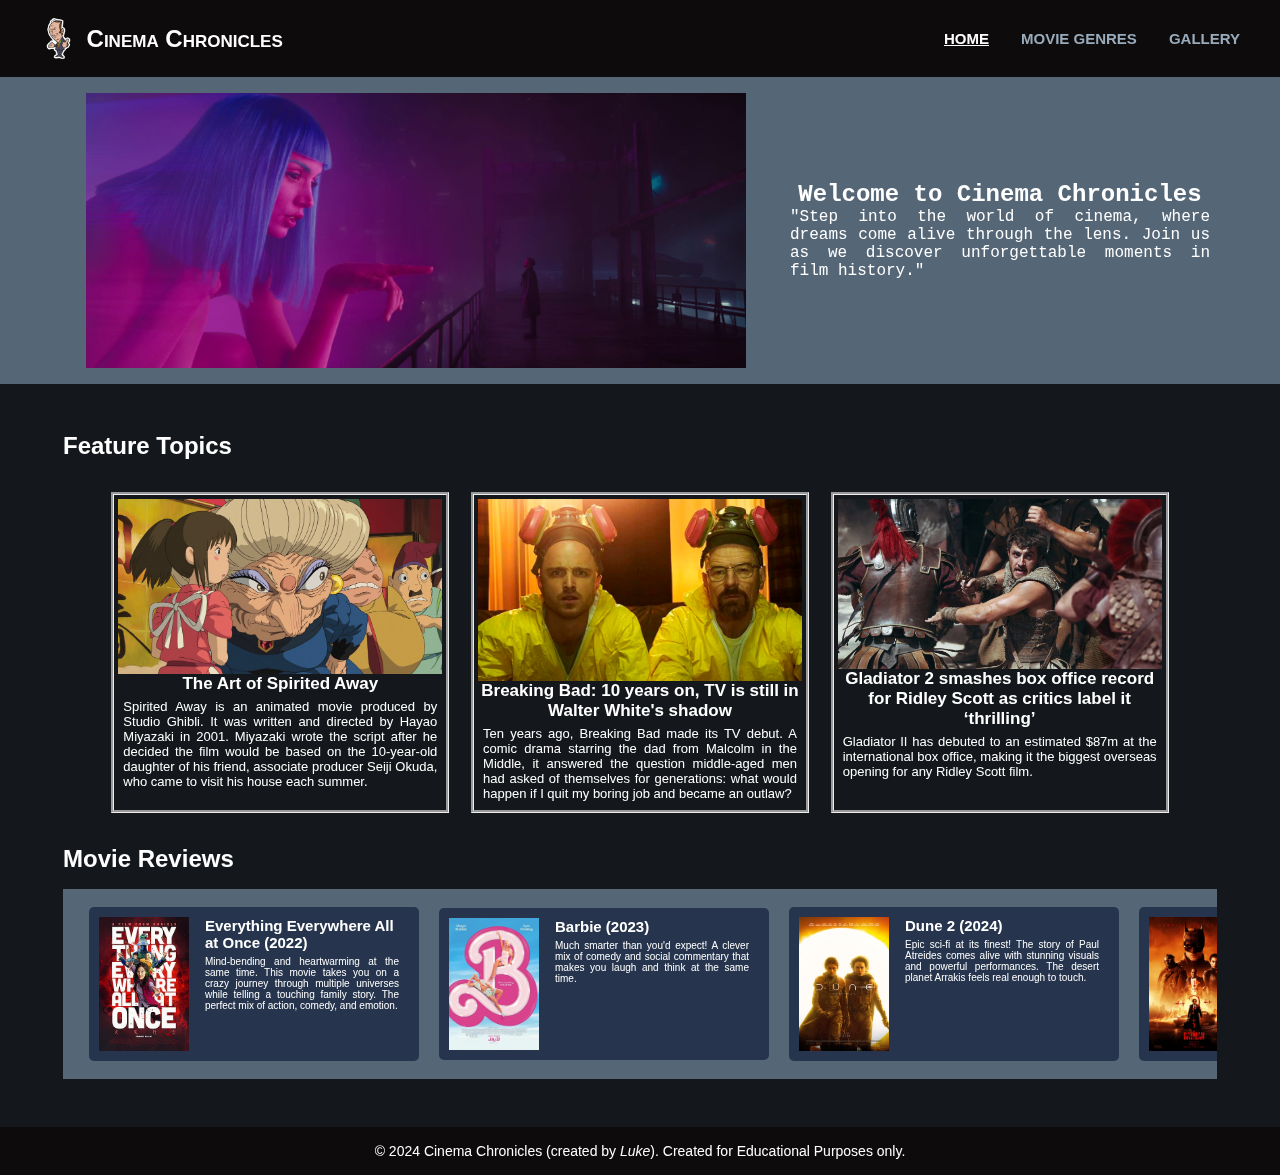
<file: index.html>
<!DOCTYPE html>
<html lang="en">
  <head>
    <meta charset="UTF-8">
    <meta name="viewport" content="width=device-width, initial-scale=1.0">
    <link rel="icon" type="image/x-icon" href="images/favicon.ico">
    <link rel="stylesheet" href="css/style.css">
    <title>Cinema Chronicles</title>
  </head>
  <body>
    <a href="#main-content" class="skip-link">Skip to Main Content</a>
    <header>
      <div class="container">
        <a class="brand" href="./index.html">
          <img src="images/saul-goodman.png" alt="Website Logo" class="logo">
          <h1>Cinema Chronicles</h1>
        </a>
        <nav>
          <ul>
            <li><a href="index.html" class="current-tab">Home</a></li>
            <li><a href="genres.html">Movie Genres</a></li>
            <li><a href="gallery.html">Gallery</a></li>
          </ul>
        </nav>
      </div>
    </header>
    <main>
      <section class="hero">
        <div class="container">
          <img src="./images/blade-runner-2049.jpg" alt="Iconic movie scene (from Blade Runner 2049)">
          <article>
            <h2>Welcome to Cinema Chronicles</h2>
            <p>"Step into the world of cinema, where dreams come alive through the lens. Join us as we discover unforgettable moments in film history."</p>
          </article>
        </div>
      </section>
      <section id="main-content">
        <div class="container">
          <h2>Feature Topics</h2>
          <div class="featured-grid">
            <article>
              <img src="./images/spirited-away.jpeg" alt="A scene from the movie 'Spirited Away'">
              <h3>The Art of Spirited Away</h3>
              <p>Spirited Away is an animated movie produced by Studio Ghibli. It was written and directed by Hayao Miyazaki in 2001. Miyazaki wrote the script after he decided the film would be based on the 10-year-old daughter of his friend, associate producer Seiji Okuda, who came to visit his house each summer.</p>
            </article>
            <article>
              <img src="./images/breaking-bad.jpg" alt="A scene from 'Breaking Bad' series">
              <h3>Breaking Bad: 10 years on, TV is still in Walter White's shadow</h3>
              <p>Ten years ago, Breaking Bad made its TV debut. A comic drama starring the dad from Malcolm in the Middle, it answered the question middle-aged men had asked of themselves for generations: what would happen if I quit my boring job and became an outlaw?</p>
            </article>
            <article>
              <img src="./images/gladiator-2.jpg" alt="A scene from 'Gladiator 2' - a new movie by Ridley Scott">
              <h3>Gladiator 2 smashes box office record for Ridley Scott as critics label it ‘thrilling’</h3>
              <p>Gladiator II has debuted to an estimated $87m at the international box office, making it the biggest overseas opening for any Ridley Scott film.</p>
            </article>
          </div>
          <h2>Movie Reviews</h2>
          <div class="carousel">
            <article class="review-item">
              <img src="images/card-sized/eeaao.jpg" alt="Everything Everywhere all at once movie poster">
              <div class="review-content">
                <h3>Everything Everywhere All at Once (2022)</h3>
                <p>Mind-bending and heartwarming at the same time. This movie takes you on a crazy journey through multiple universes while telling a touching family story. The perfect mix of action, comedy, and emotion.</p>
              </div>
            </article>
            <article class="review-item">
              <img src="images/card-sized/barbie.jpg" alt="Barbie movie poster">
              <div class="review-content">
                <h3>Barbie (2023)</h3>
                <p>Much smarter than you'd expect! A clever mix of comedy and social commentary that makes you laugh and think at the same time.</p>
              </div>
            </article>
            <article class="review-item">
              <img src="images/card-sized/dune-2.jpeg" alt="Dune 2 movie poster">
              <div class="review-content">
                <h3>Dune 2 (2024)</h3>
                <p>Epic sci-fi at its finest! The story of Paul Atreides comes alive with stunning visuals and powerful performances. The desert planet Arrakis feels real enough to touch.</p>
              </div>
            </article>
            <article class="review-item">
              <img src="images/card-sized/the-batman.jpg" alt="The Batman (2022) movie poster">
              <div class="review-content">
                <h3>The Batman (2022)</h3>
                <p>A dark and moody take on the Dark Knight. More detective story than superhero movie, it shows Gotham City in a whole new light.</p>
              </div>
            </article>
            <article class="review-item">
              <img src="images/card-sized/oppenheimer.jpg" alt="Oppenheimer movie poster">
              <div class="review-content">
                <h3>Oppenheimer (2023)</h3>
                <p>A powerful look at one of history's most important moments. The story keeps you interested even when explaining complex science.</p>
              </div>
            </article>
          </div>
        </div>
      </section>
    </main>
    <footer>
      <div class="container">
        <p>&copy; 2024 Cinema Chronicles (created by <i>Luke</i>). Created for Educational Purposes only.</p>
      </div>
    </footer>
  </body>
</html>
</file>
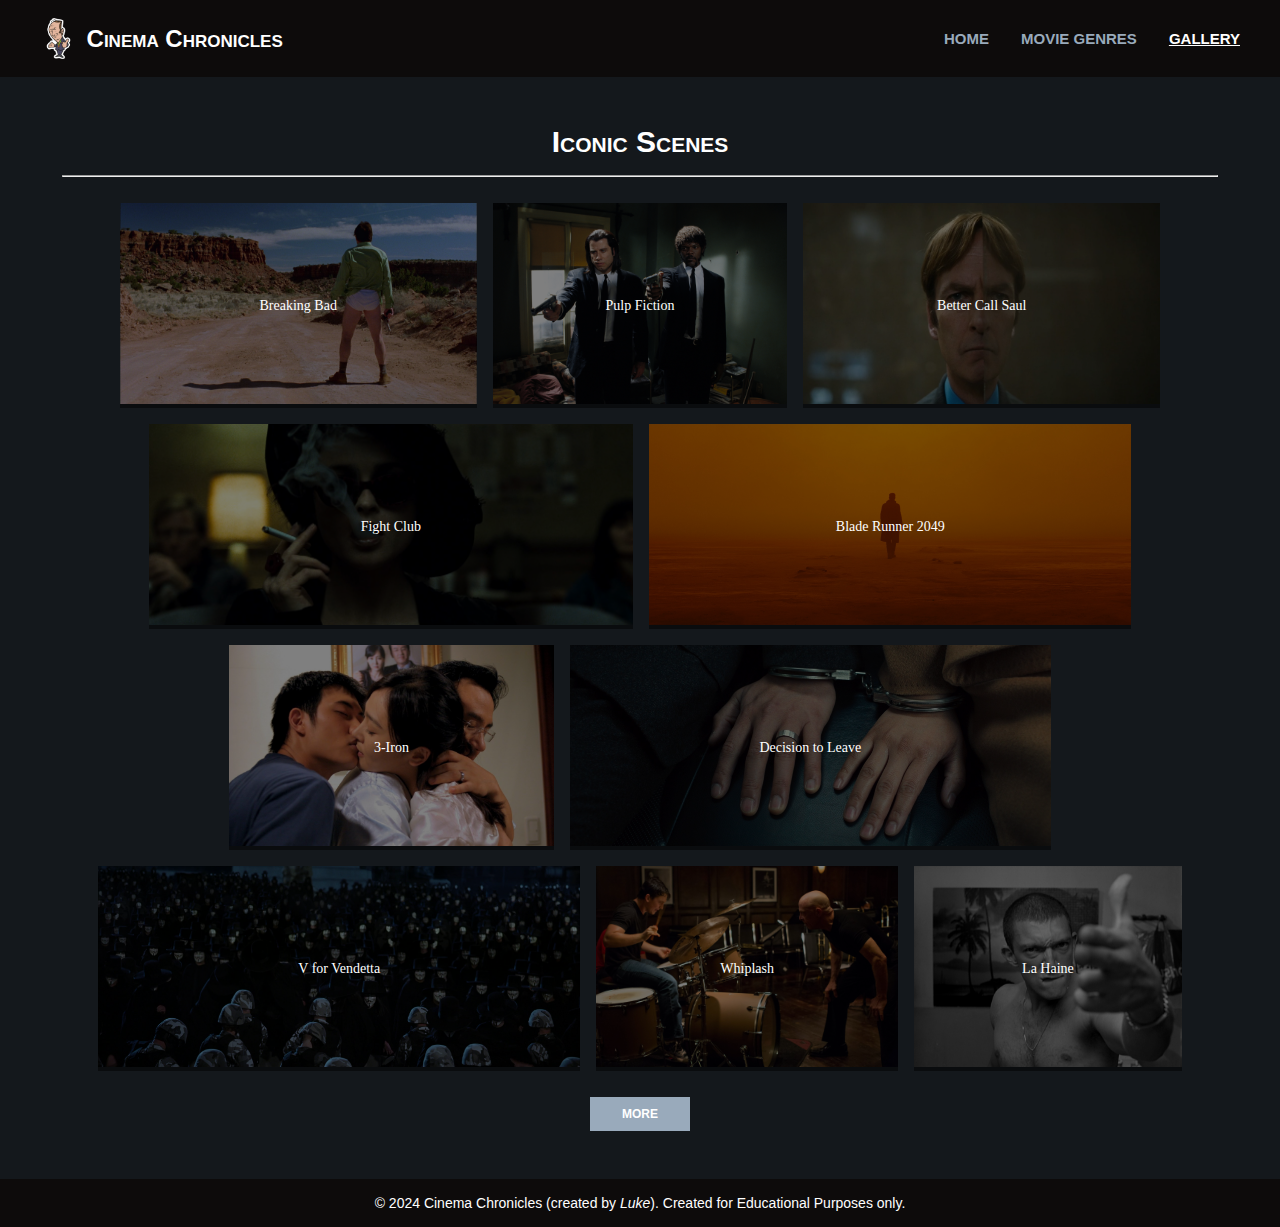
<file: gallery.html>
<!DOCTYPE html>
<html lang="en">
  <head>
    <meta charset="UTF-8">
    <meta name="viewport" content="width=device-width, initial-scale=1.0">
    <link rel="icon" type="image/x-icon" href="images/favicon.ico">
    <link rel="stylesheet" href="css/style.css">
    <title>Cinema Chronicles</title>
  </head>
  <body>
    <a href="#main-content" class="skip-link">Skip to Main Content</a>
    <header>
      <div class="container">
        <a class="brand" href="./index.html">
          <img src="images/saul-goodman.png" alt="Website Logo" class="logo">
          <h1>Cinema Chronicles</h1>
        </a>
        <nav>
          <ul>
            <li><a href="index.html">Home</a></li>
            <li><a href="genres.html">Movie Genres</a></li>
            <li><a href="gallery.html" class="current-tab">Gallery</a></li>
          </ul>
        </nav>
      </div>
    </header>
    <main>
      <section id="main-content">
        <div class="container gallery">
          <h3 class="gallery-heading">Iconic Scenes</h3>
          <hr>
          <div class="scenes-gallery">
            <a href="./images/scenes/scene1.jpg">
              <div class="filter">Breaking Bad</div>
              <img src="images/scenes/scene1.jpg" alt="A scene from Breaking Bad pilot episode">
            </a>
            <a href="./images/scenes/scene2.jpg">
              <div class="filter">Pulp Fiction</div>
              <img src="images/scenes/scene2.jpg" alt="Vincent and Jules in Pulp Fiction">
            </a>
            <a href="./images/scenes/scene3.png">
              <div class="filter">Better Call Saul</div>
              <img src="images/scenes/scene3.png" alt="Saul Goodman">
            </a>
            <a href="./images/scenes/scene4.jpg">
              <div class="filter">Fight Club</div>
              <img src="images/scenes/scene4.jpg" alt="Maria in Fight Club smokes cigarette">
            </a>
            <a href="./images/scenes/scene5.jpg">
              <div class="filter">Blade Runner 2049</div>
              <img src="images/scenes/scene5.jpg" alt="Officer K in Blade Runner 2049">
            </a>
            <a href="./images/scenes/scene6.jpg">
              <div class="filter">3-Iron</div>
              <img src="images/scenes/scene6.jpg" alt="The final scene from 3-Iron">
            </a>
            <a href="./images/scenes/scene7.jpg">
              <div class="filter">Decision to Leave</div>
              <img src="images/scenes/scene7.jpg" alt="Seo-rae and Hae-jun's hands">
            </a>
            <a href="./images/scenes/scene8.jpg">
              <div class="filter">V for Vendetta</div>
              <img src="images/scenes/scene8.jpg" alt="A group of reactors with Guy Fawkes masks">
            </a>
            <a href="./images/scenes/scene9.jpg">
              <div class="filter">Whiplash</div>
              <img src="images/scenes/scene9.jpg" alt="Andrew Neyman and Terence Fletcher in Whiplash">
            </a>
            <a href="./images/scenes/scene10.png">
              <div class="filter">La Haine</div>
              <img src="images/scenes/scene10.png" alt="Vincent Cassel in front of the mirror in La Haine">
            </a>
          </div>
          <button>MORE</button>
        </div>
      </section>
    </main>
    <footer>
      <div class="container">
        <p>&copy; 2024 Cinema Chronicles (created by <i>Luke</i>). Created for Educational Purposes only.</p>
      </div>
    </footer>
  </body>
</html>
</file>
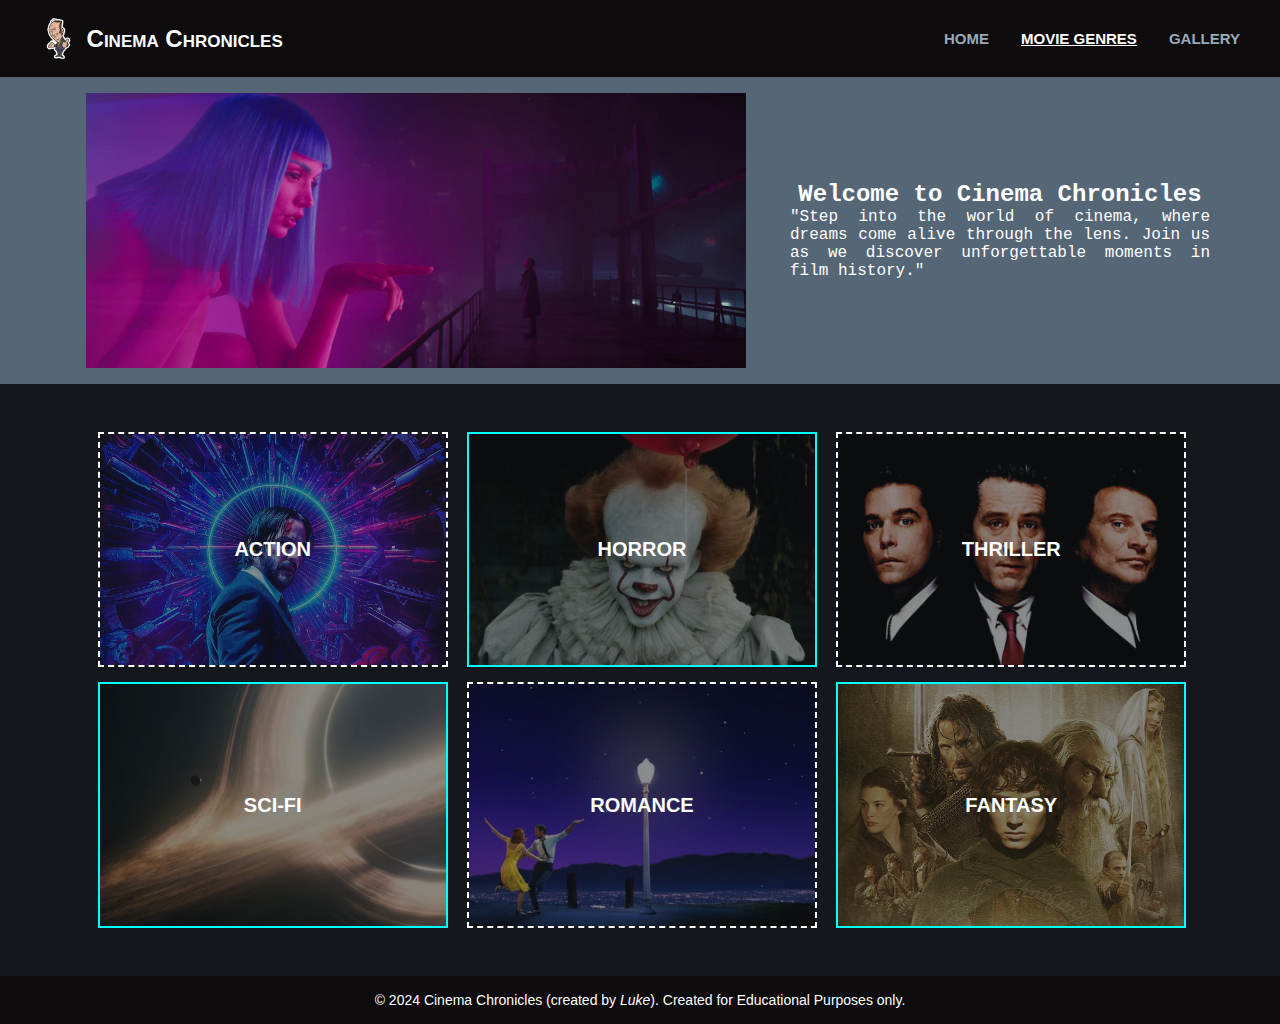
<file: genres.html>
<!DOCTYPE html>
<html lang="en">
  <head>
    <meta charset="UTF-8">
    <meta name="viewport" content="width=device-width, initial-scale=1.0">
    <link rel="icon" type="image/x-icon" href="images/favicon.ico">
    <link rel="stylesheet" href="css/style.css">
    <title>Cinema Chronicles</title>
  </head>
  <body>
    <a href="#main-content" class="skip-link">Skip to Main Content</a>
    <header>
      <div class="container">
        <a class="brand" href="./index.html">
          <img src="images/saul-goodman.png" alt="Website Logo" class="logo">
          <h1>Cinema Chronicles</h1>
        </a>
        <nav>
          <ul>
            <li><a href="index.html">Home</a></li>
            <li><a href="genres.html" class="current-tab">Movie Genres</a></li>
            <li><a href="gallery.html">Gallery</a></li>
          </ul>
        </nav>
      </div>
    </header>
    <main>
      <section class="hero">
        <div class="container">
          <img src="./images/blade-runner-2049.jpg" alt="Iconic movie scene (from Blade Runner 2049)">
          <article>
            <h2>Welcome to Cinema Chronicles</h2>
            <p>"Step into the world of cinema, where dreams come alive through the lens. Join us as we discover unforgettable moments in film history."</p>
          </article>
        </div>
      </section>
      <section id="main-content">
        <div class="container genres-grid">
          <div class="genre-block">
            <h3>Action</h3>
            <img src="images/genres/john-wick.jpeg" alt="John Wick">
          </div>
          <div class="genre-block">
            <h3>Horror</h3>
            <img src="images/genres/it.jpg" alt="Pennywise Clown in IT">
          </div>
          <div class="genre-block">
            <h3>Thriller</h3>
            <img src="images/genres/goodfellas.jpg" alt="Goodfellas movie poster">
          </div>
          <div class="genre-block">
            <h3>Sci-Fi</h3>
            <img src="images/genres/interstellar.jpg" alt="A scene from the universe in Interstellar">
          </div>
          <div class="genre-block">
            <h3>Romance</h3>
            <img src="images/genres/la-la-land.jpg" alt="Mia and Sebastian dancing in La La Land">
          </div>
          <div class="genre-block">
            <h3>Fantasy</h3>
            <img src="images/genres/lotr.jpg" alt="The Lord of the Rings movie poster">
          </div>
        </div>
      </section>
    </main>
    <footer>
      <div class="container">
        <p>&copy; 2024 Cinema Chronicles (created by <i>Luke</i>). Created for Educational Purposes only.</p>
      </div>
    </footer>
  </body>
</html>
</file>
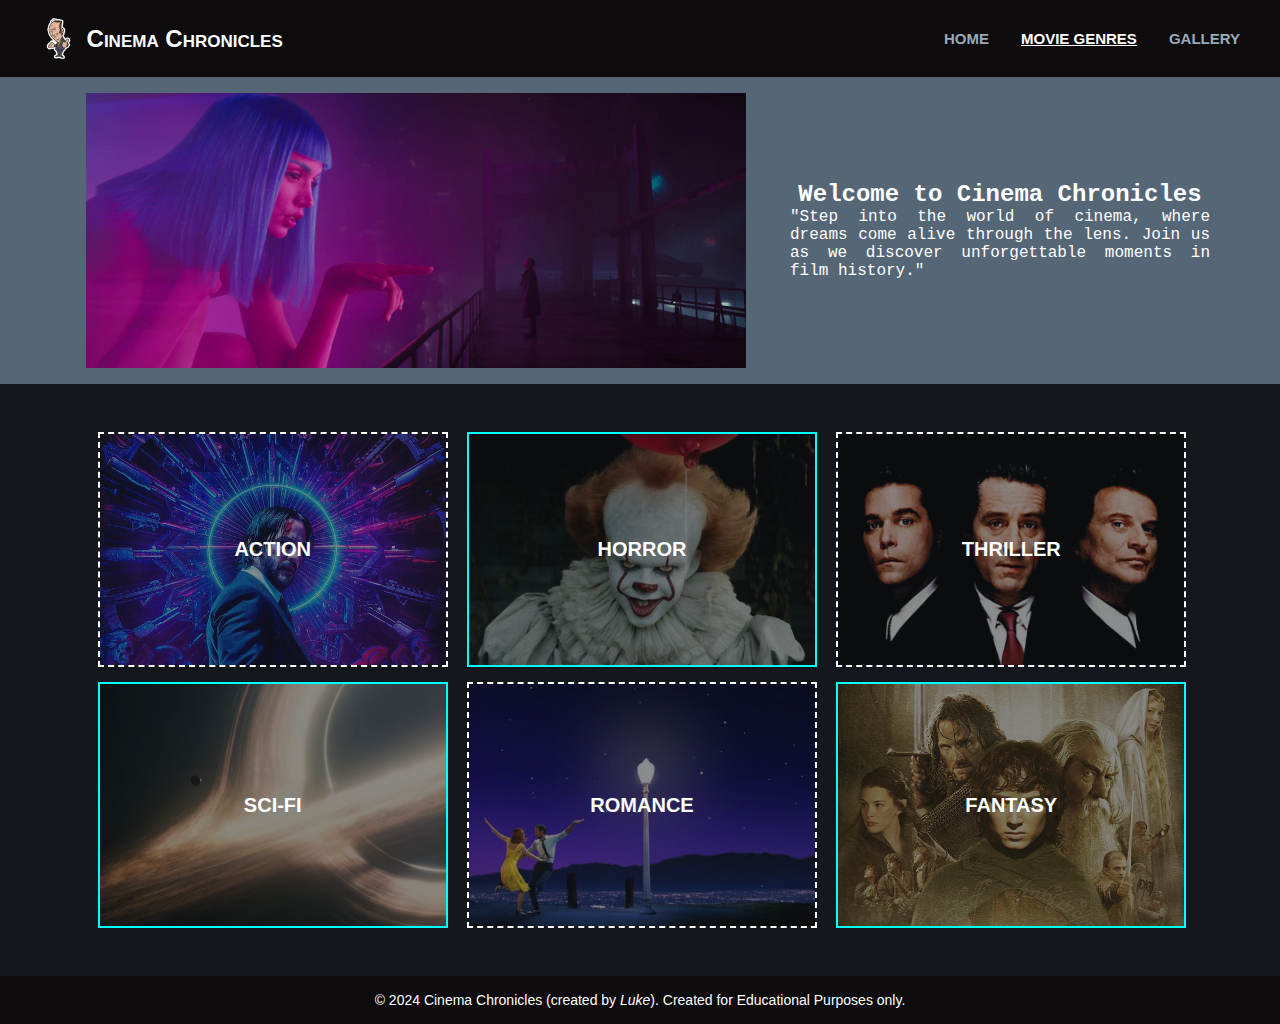
<file: genresar.html>
<!DOCTYPE html>
<html lang="en">
  <head>
    <meta charset="UTF-8">
    <meta name="viewport" content="width=device-width, initial-scale=1.0">
    <link rel="stylesheet" href="css/style.css">
    <title>Cinema Chronicles</title>
  </head>
  <body>
    <a href="#main-content" class="skip-link">Skip to Main Content</a>
    <header>
      <div class="container">
        <a class="brand" href="./index.html">
          <img src="images/saul-goodman.png" alt="Website Logo" class="logo">
          <h1>Cinema Chronicles</h1>
        </a>
        <nav>
          <ul>
            <li><a href="index.html">Home</a></li>
            <li><a href="genres.html" class="current-tab">Movie Genres</a></li>
            <li><a href="gallery.html">Gallery</a></li>
          </ul>
        </nav>
      </div>
    </header>
    <main>
      <section class="hero">
        <div class="container">
          <img src="./images/blade-runner-2049.jpg" alt="Iconic movie scene (from Blade Runner 2049)">
          <article>
            <h2>Welcome to Cinema Chronicles</h2>
            <p>"Step into the world of cinema, where dreams come alive through the lens. Join us as we discover unforgettable moments in film history."</p>
          </article>
        </div>
      </section>
      <section id="main-content">
        <div class="container genres-grid">
          <div class="genre-block">
            <h3>Action</h3>
            <img src="images/genres/john-wick.jpeg" alt="John Wick">
          </div>
          <div class="genre-block">
            <h3>Horror</h3>
            <img src="images/genres/it.jpg" alt="Pennywise Clown in IT">
          </div>
          <div class="genre-block">
            <h3>Thriller</h3>
            <img src="images/genres/goodfellas.jpg" alt="Goodfellas movie poster">
          </div>
          <div class="genre-block">
            <h3>Sci-Fi</h3>
            <img src="images/genres/interstellar.jpg" alt="A scene from the universe in Interstellar">
          </div>
          <div class="genre-block">
            <h3>Romance</h3>
            <img src="images/genres/la-la-land.jpg" alt="Mia and Sebastian dancing in La La Land">
          </div>
          <div class="genre-block">
            <h3>Fantasy</h3>
            <img src="images/genres/lotr.jpg" alt="The Lord of the Rings movie poster">
          </div>
        </div>
      </section>
    </main>
    <footer>
      <div class="container">
        <p>&copy; 2024 Cinema Chronicles (created by <i>Luke</i>). Created for Educational Purposes only.</p>
      </div>
    </footer>
  </body>
</html>
</file>
<file: css/style.css>
* {
  margin: 0;
}

body {
  font-family: 'Segoe UI', Tahoma, Geneva, Verdana, sans-serif;
  background-color: #14181c;
  color: white;
  min-width: 700px;
}

header {
  background-color: #0D0B0B;
  padding: 1rem 0;
}

header h1 {
  color: white;
  font-variant: small-caps;
  font-size: 24px;
}

.container {
  max-width: 1200px;
  margin: 0 auto;
  padding: 0 15px;
}

header .container {
  display: flex;
  flex-direction: row;
  justify-content: space-between;
  align-items: center;
}

.skip-link {
  font-size: 15px;
  color: #000000;
  position: absolute;
  left: -9999px; 
  z-index: 999;
  background-color: #c7c4c4;
  border-radius: 3px;
  padding: 5px;
  text-decoration: none;
}

.skip-link:focus {
  top: 2%;
  left: 50%;
  transform: translateX(-50%);
}

.brand {
  display: flex;
  text-decoration: none;
  gap: 10px;
  align-items: center;
}

.logo {
  height: 45px;
}

nav ul {
  display: flex;
  flex-direction: row;
  justify-content: space-evenly;
  gap: 2rem;
  list-style-type: none;
}

nav ul .current-tab {
  color: white;
  text-decoration: underline;
}

nav ul li a {
  font-size: 15px;
  color: #99aabb;
  text-transform: uppercase;
  font-weight: 700;
  text-decoration: none;
}

nav ul li a:hover {
  color: white;
}

.hero {
  background-color: #556677;
  font-family: math, monospace, sans-serif, serif;
}

.hero .container {
  display: grid;
  grid-template-columns: 55% 35%;
  justify-content: center;
  align-items: center;
  column-gap: 5%;
}

.hero img {
  padding: 1rem;
  width: 100%;
}

.hero h2 {
  text-align: center;
}

.hero p {
  text-align: justify;
}

#main-content {
  padding: 3rem;
}

.featured-grid {
  display: grid;
  grid-template-columns: 31% 31% 31%;
  padding: 2rem;
  column-gap: 2%;
  justify-content: center;
}

.featured-grid article {
  display: flex;
  flex-direction: column;
  border-style: groove;
  padding: 4px;
}

.featured-grid article h3 {
  font-size: 17px;
  text-align: center;
}

.featured-grid article p {
  padding: 5px;
  font-size: 13px;
  text-align: justify;
}

.featured-grid article img {
  max-height: 60%;
  transition: 0.5s ease 0.2s;
}

.featured-grid article img:hover {
  border-radius: 10%;
  transform:scale(0.9);
}

.carousel {
  background-color: #556677;
  display: flex;
  align-items: center;
  flex-direction: row;
  overflow: auto;
  padding: 1rem;
  margin-top: 1rem;
}

.review-item {
  margin: 2px 10px;
  border-radius: 5px;
  min-width: 300px;
  background-color: #26354d;
  display: grid;
  grid-template-columns: 30% auto;
  column-gap: 1rem;
  padding: 10px 20px 10px 10px;
}

.review-item > img {
  width: 100%;
}

.review-item h3 {
  font-size: 15px;
}

.review-item p {
  margin-top: 5px;
  font-size: 10px;
  text-align: justify;
}

.genres-grid {
  display: grid;
  grid-template-columns: 30% 30% 30%;
  column-gap: 2%;
  row-gap: 15px;
  justify-content: center;
}

.genre-block {
  position: relative;
  display: flex;
  flex-direction: column;
  flex-wrap: wrap;
  width: 100%;
  text-align: center;
  align-items: center;
  overflow: hidden;
}

.genre-block h3 {
  z-index: 1;
  font-size: 20px;
  text-transform: uppercase;
  position: absolute;
  left: 50%;
  top: 50%;
  margin-bottom: 0.5rem;
  transform: translate(-50%, -50%);
}

.genre-block img {
  z-index: 0;
  width: 100%;
  height: 100%;
  object-fit: cover;
  opacity: 0.5;
  transition-delay: 0.5s;
  transition-duration: 1s;
  transition-timing-function: ease;
}

.genre-block:nth-child(odd) {
  border: white dashed 2px;
}

.genre-block:nth-child(even) {
  border: cyan solid 2px;
}

.genre-block:nth-child(odd) img:hover {
  transform: scale(1.2);
  opacity: 1;
  z-index: 999;
}

.genre-block:nth-child(even) img:hover {
  transform: scale(0.9);
  opacity: 0.1;
}

.gallery {
  display: flex;
  flex-direction: column;
  align-items: center;
  gap: 1rem;
}

.gallery hr {
  width: 100%;
}

.gallery-heading {
  font-size: 30px;
  font-variant: small-caps;
  text-align: center;
}

.scenes-gallery {
  margin: 10px;
  display: flex;
  flex-direction: row;
  flex-wrap: wrap;
  align-items: center;
  justify-content: center;
  gap: 1rem;
}

.scenes-gallery a {
  position: relative;
  transition: 0.5s ease 0.1s;
}

.scenes-gallery img {
  max-height: 201px;
  object-fit: cover;
}

.scenes-gallery a:hover {
  transform: scale(1.05);
}

.scenes-gallery .filter {
  display: flex;
  flex-direction: column;
  justify-content: center;
  font-family: fantasy, auto;
  font-size: 14px;
  text-align: center;
  position: absolute;
  z-index: 999;
  left: 0;
  top: 0;
  width: 100%;
  height: 100%;
  transition: 0.3s ease 0.1s;
  background-color: rgba(0, 0, 0, 0.5);
  color: white;
}

.scenes-gallery .filter:hover {
  background-color: rgba(0, 0, 0, 0);
  color: rgba(0, 0, 0, 0);
}

.gallery button {
  width: 100px;
  font-size: 12px;
  font-weight: bold;
  padding: 10px;
  background-color: #99aabb;
  color: white;
  border: none;
  cursor: pointer;
}

footer {
  text-align: center;
  background-color: #0D0B0B;
  padding: 1rem 0;
  font-size: 14px;
}
</file>
